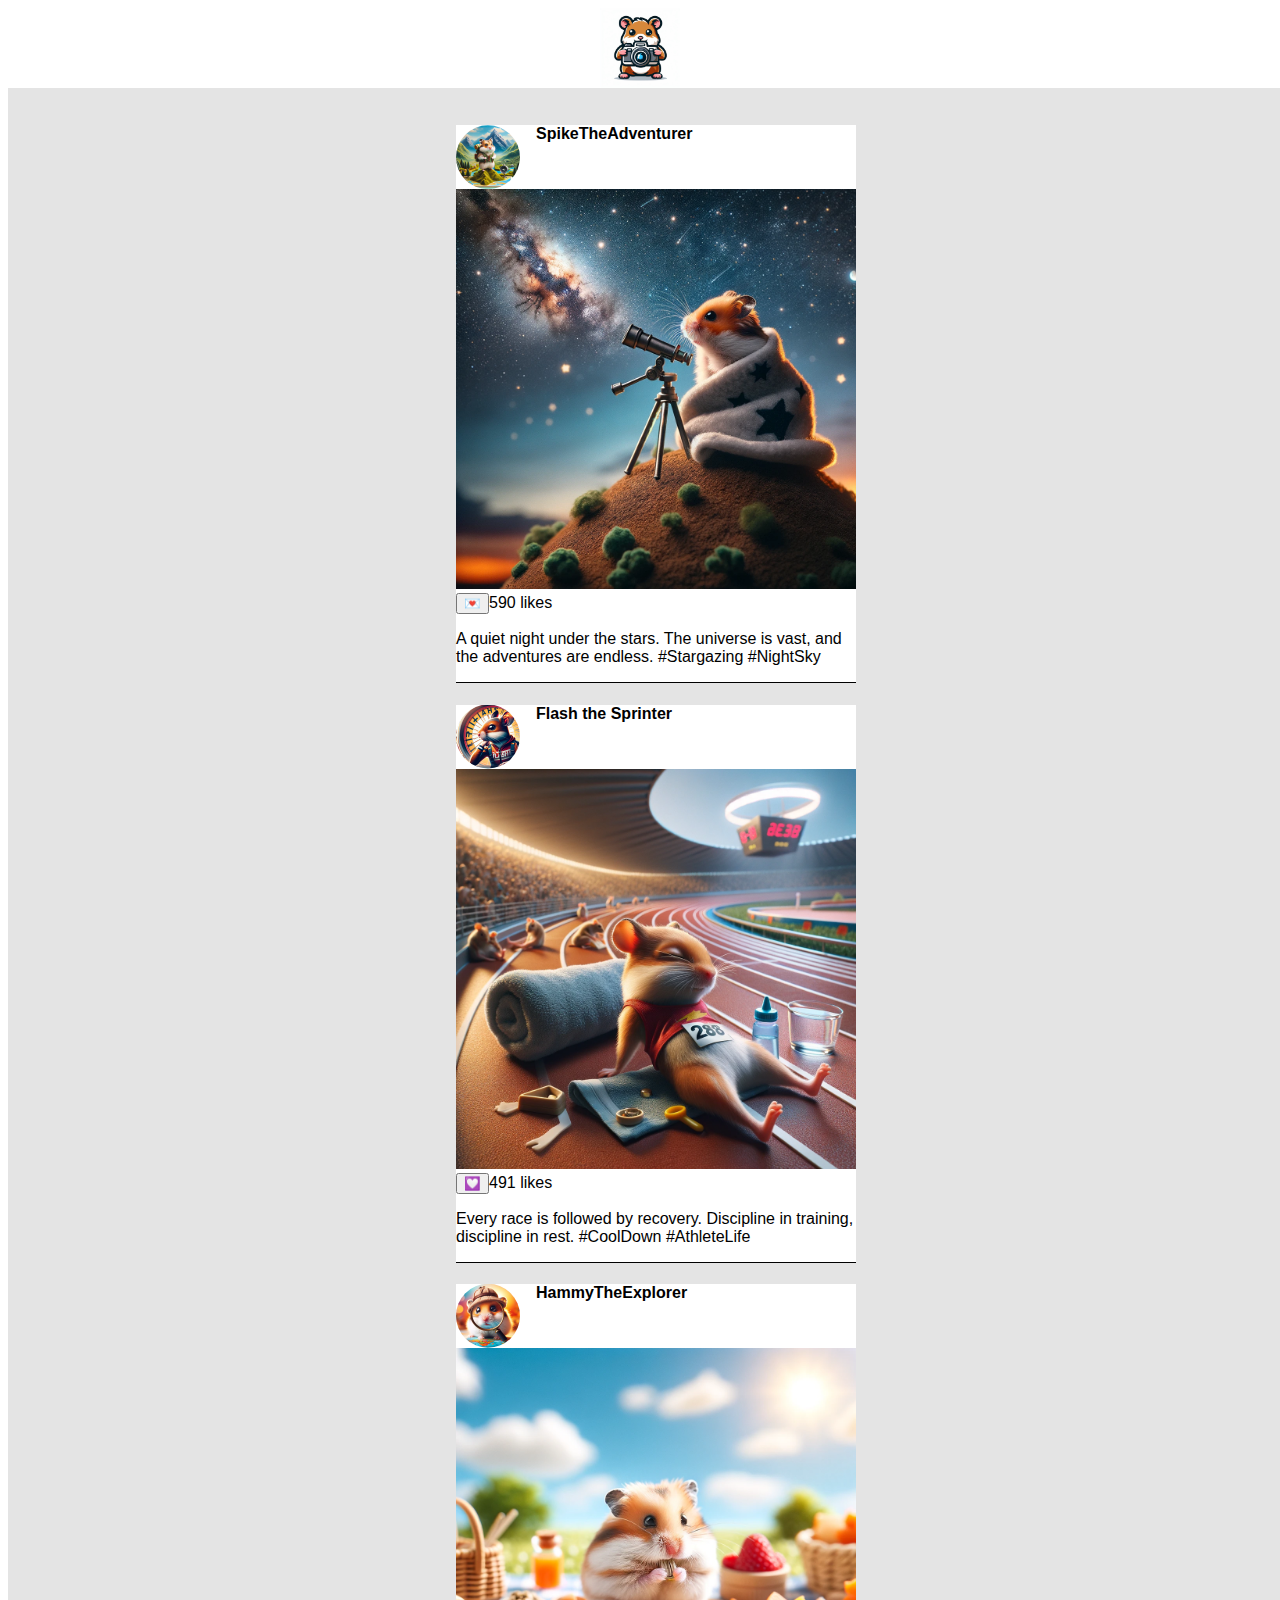
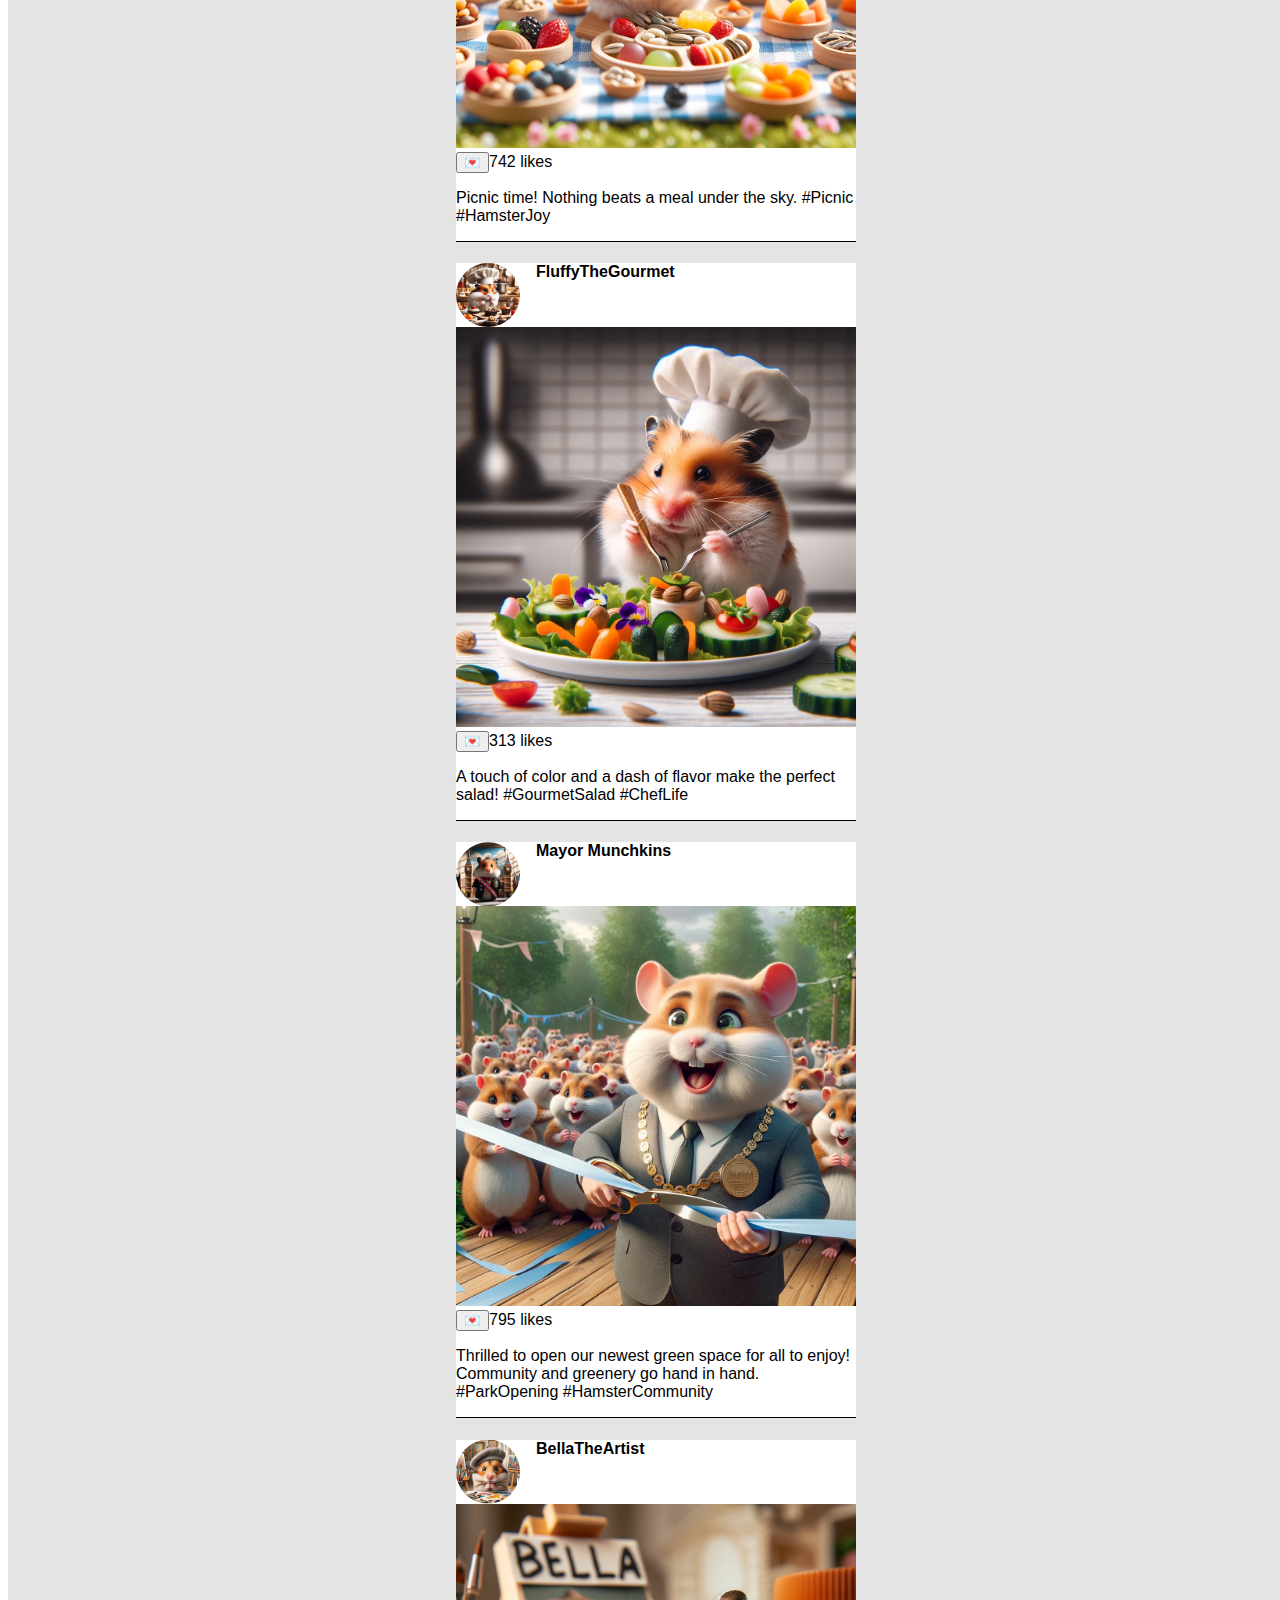
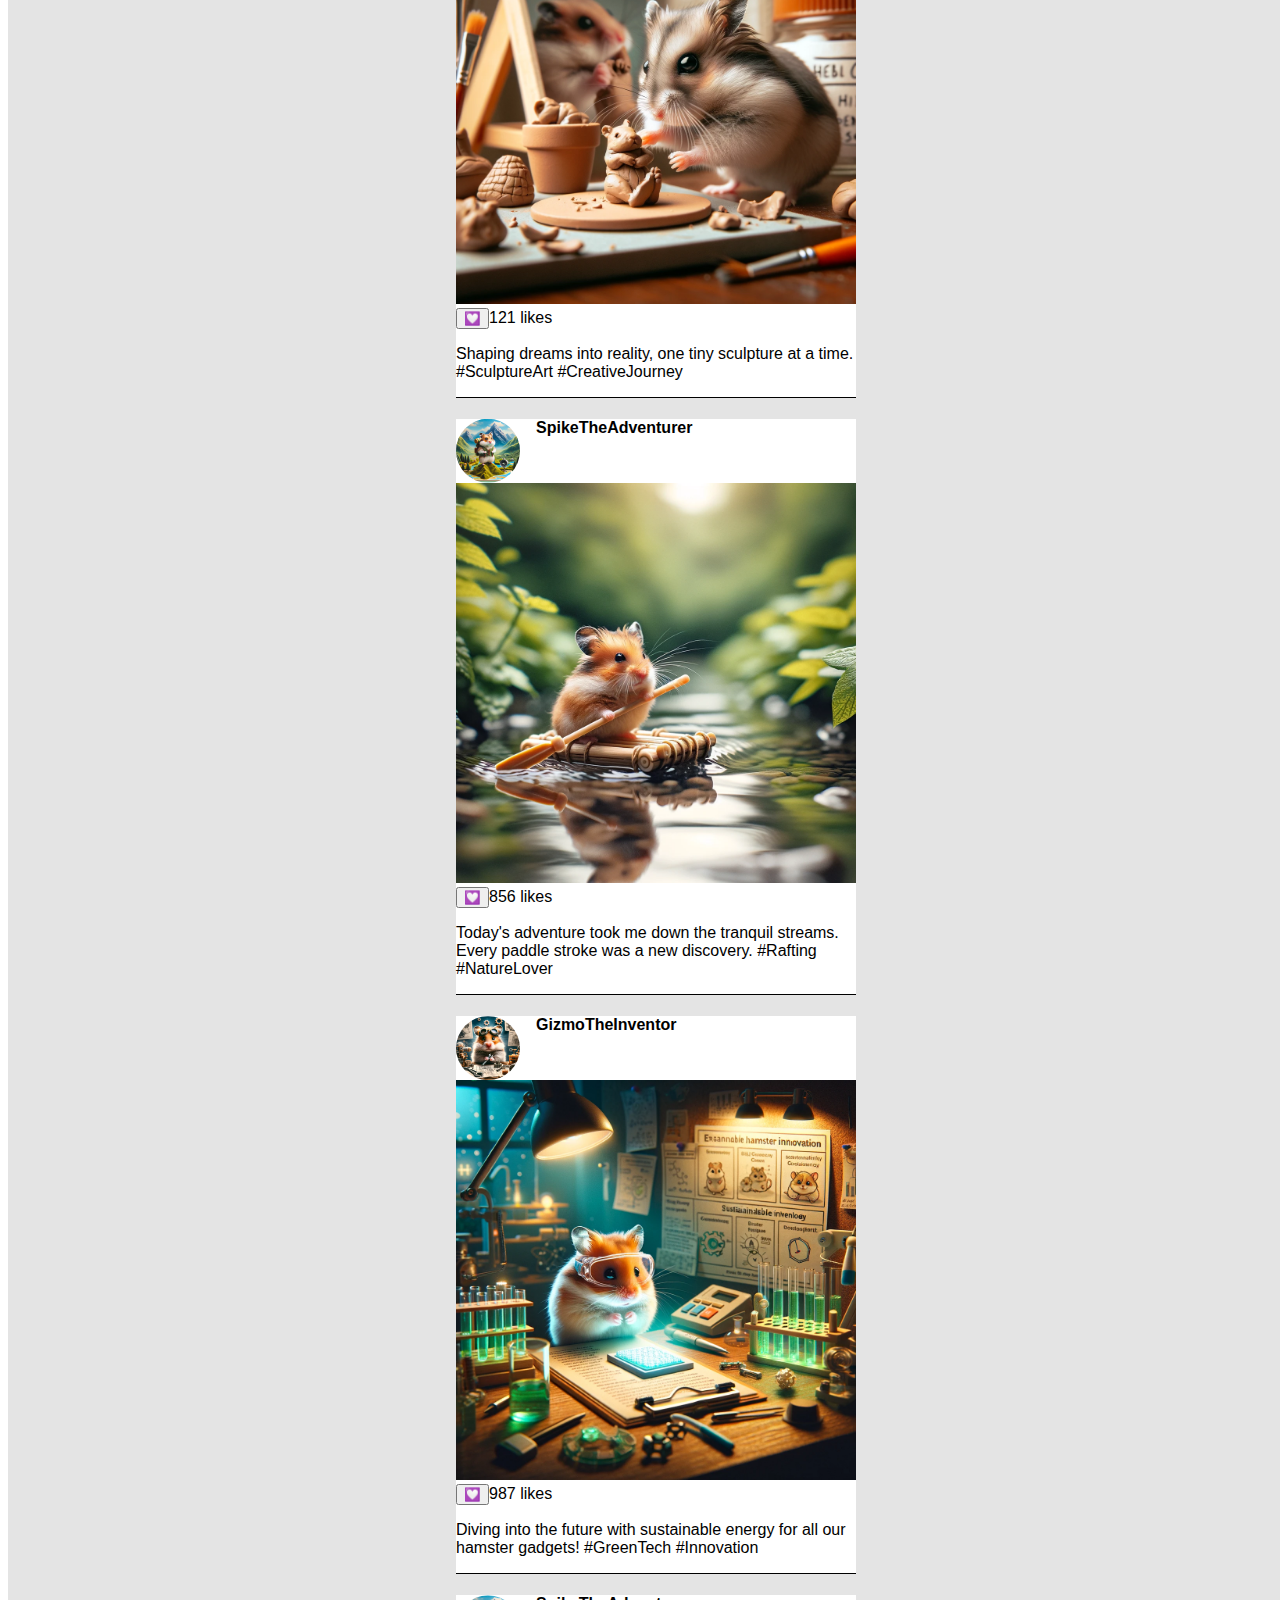
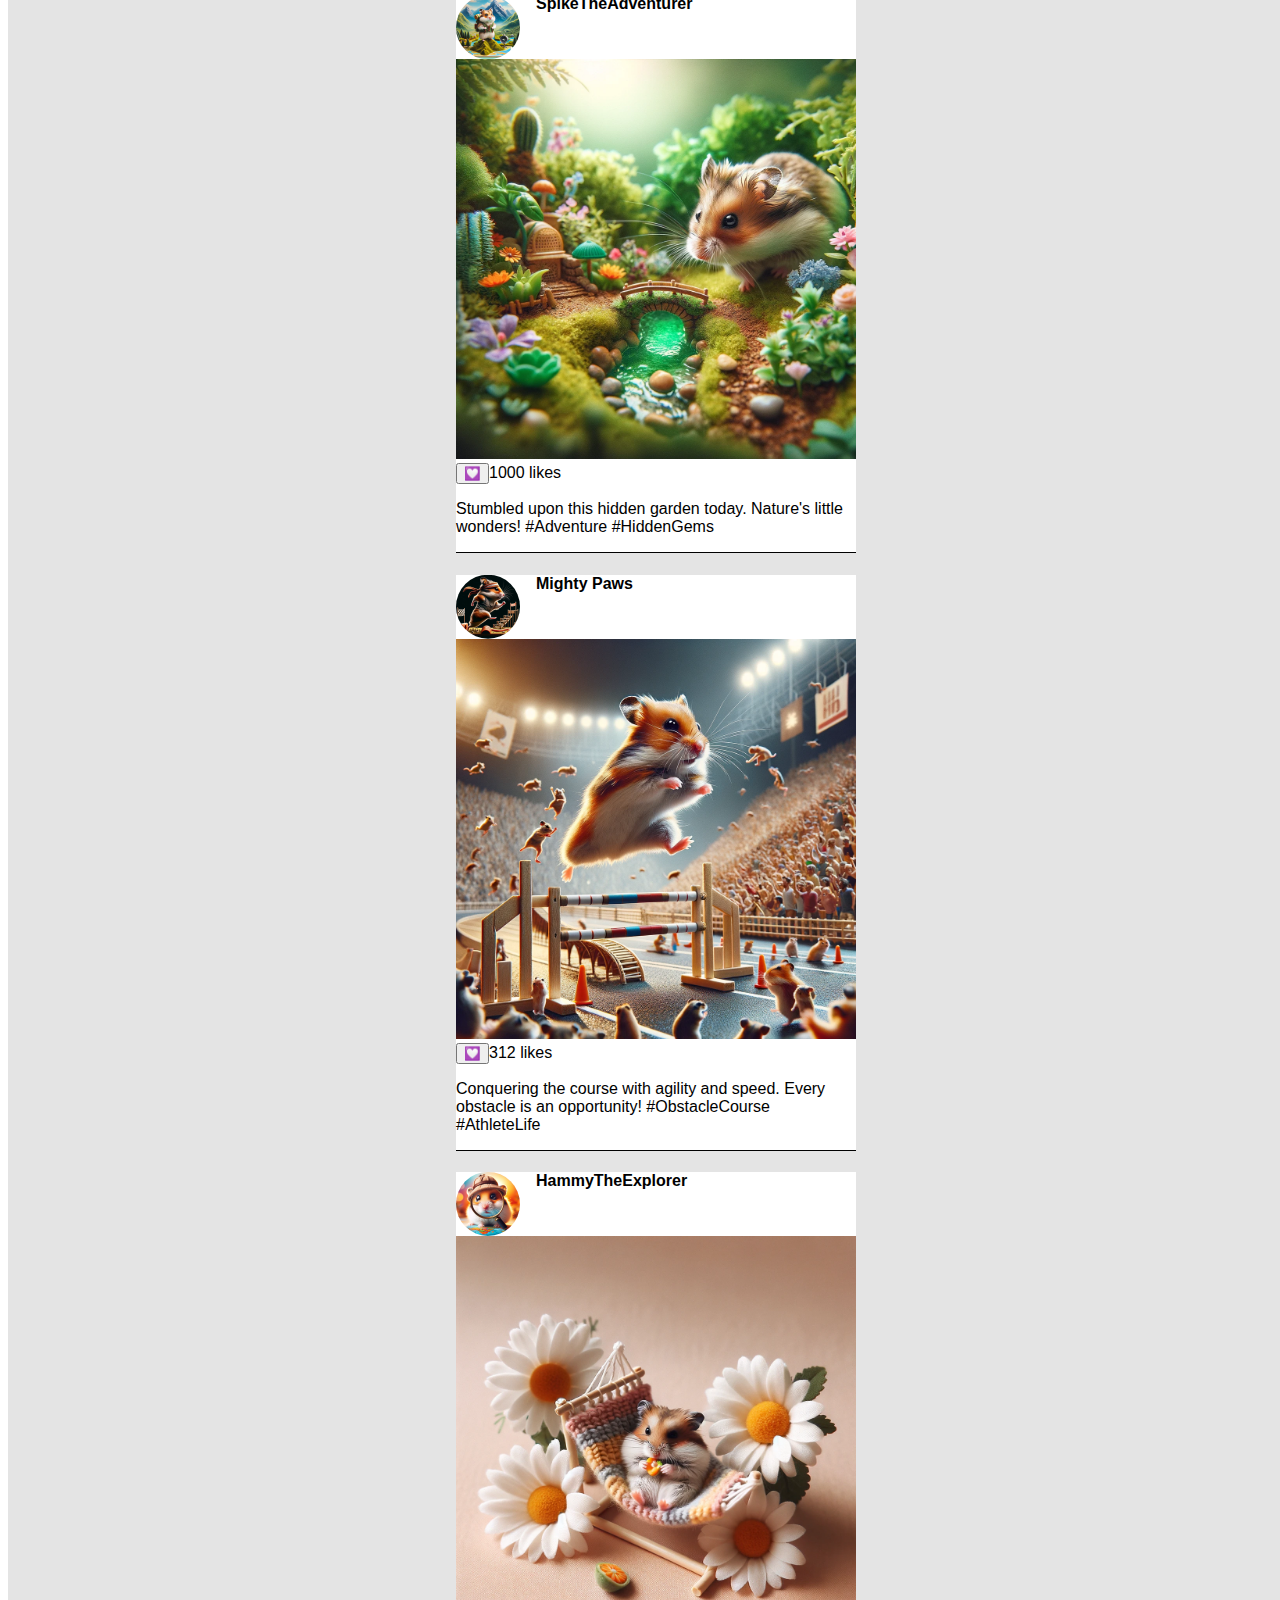
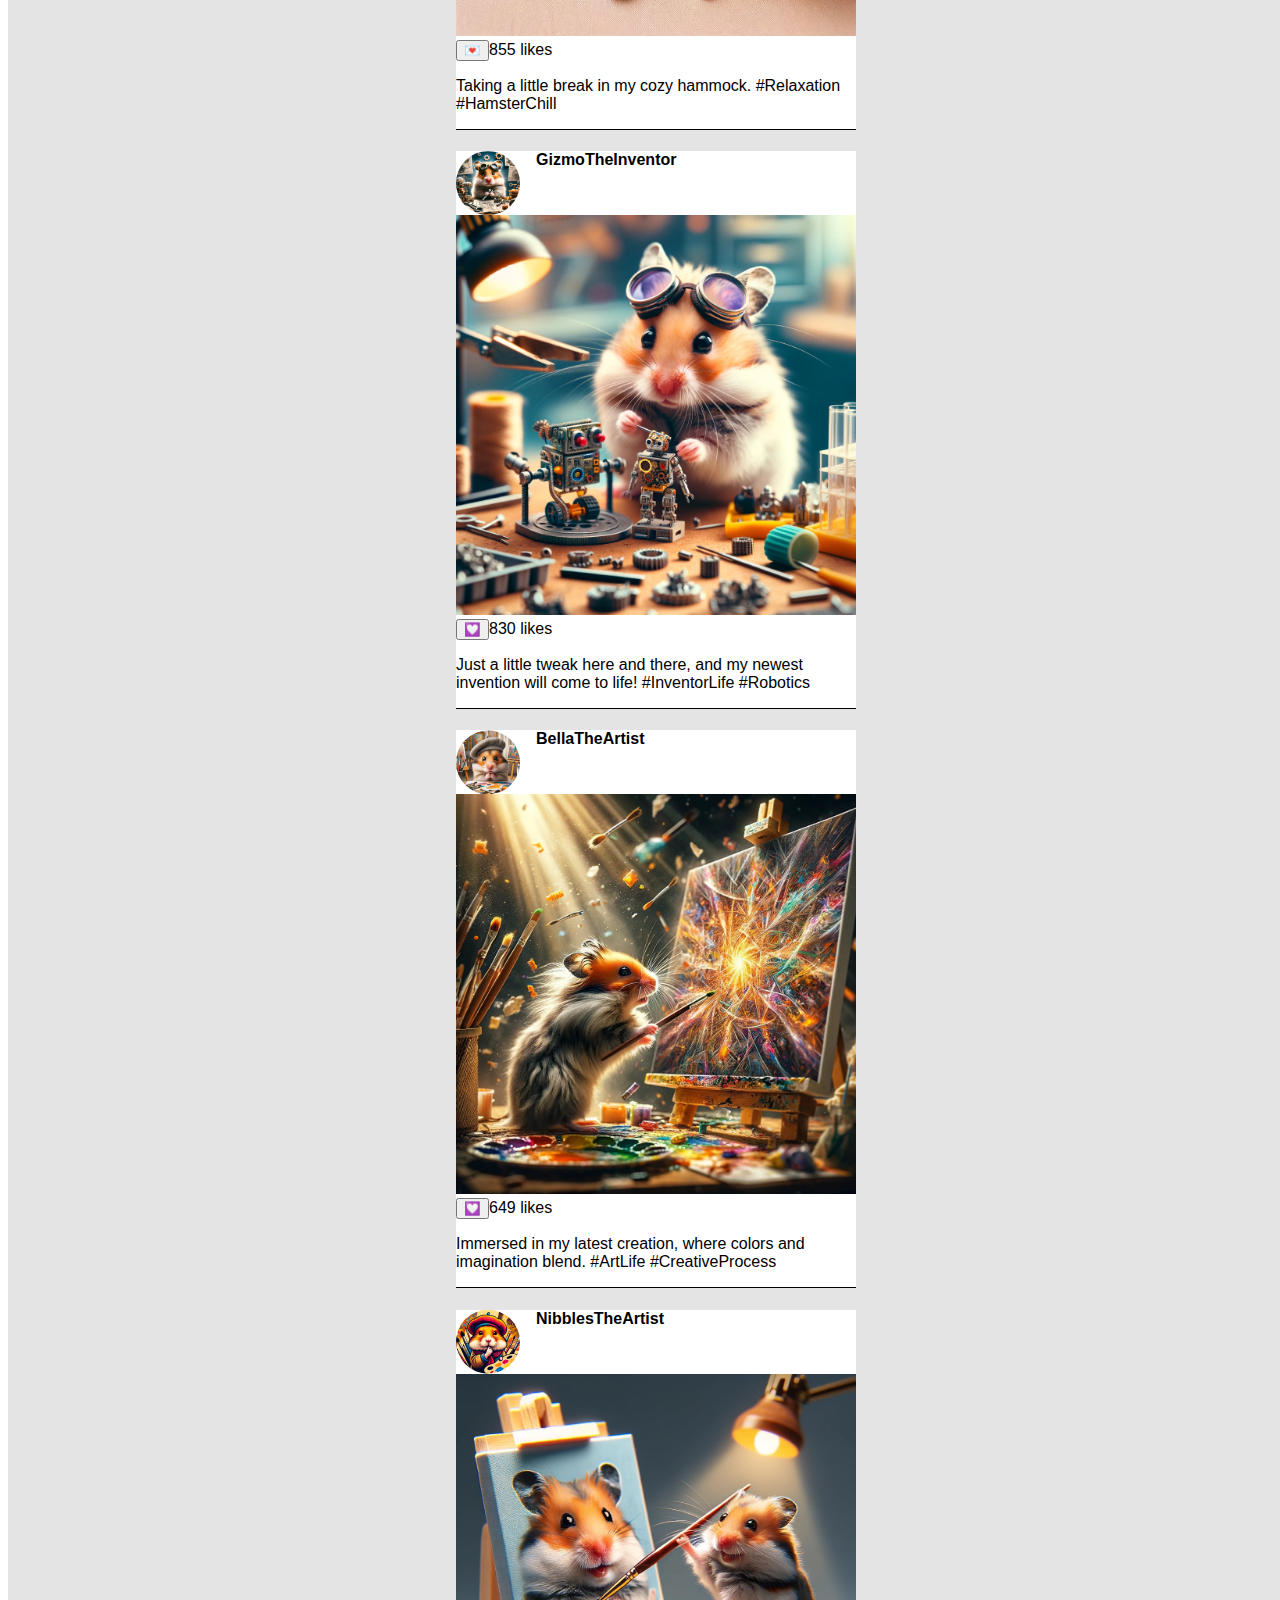
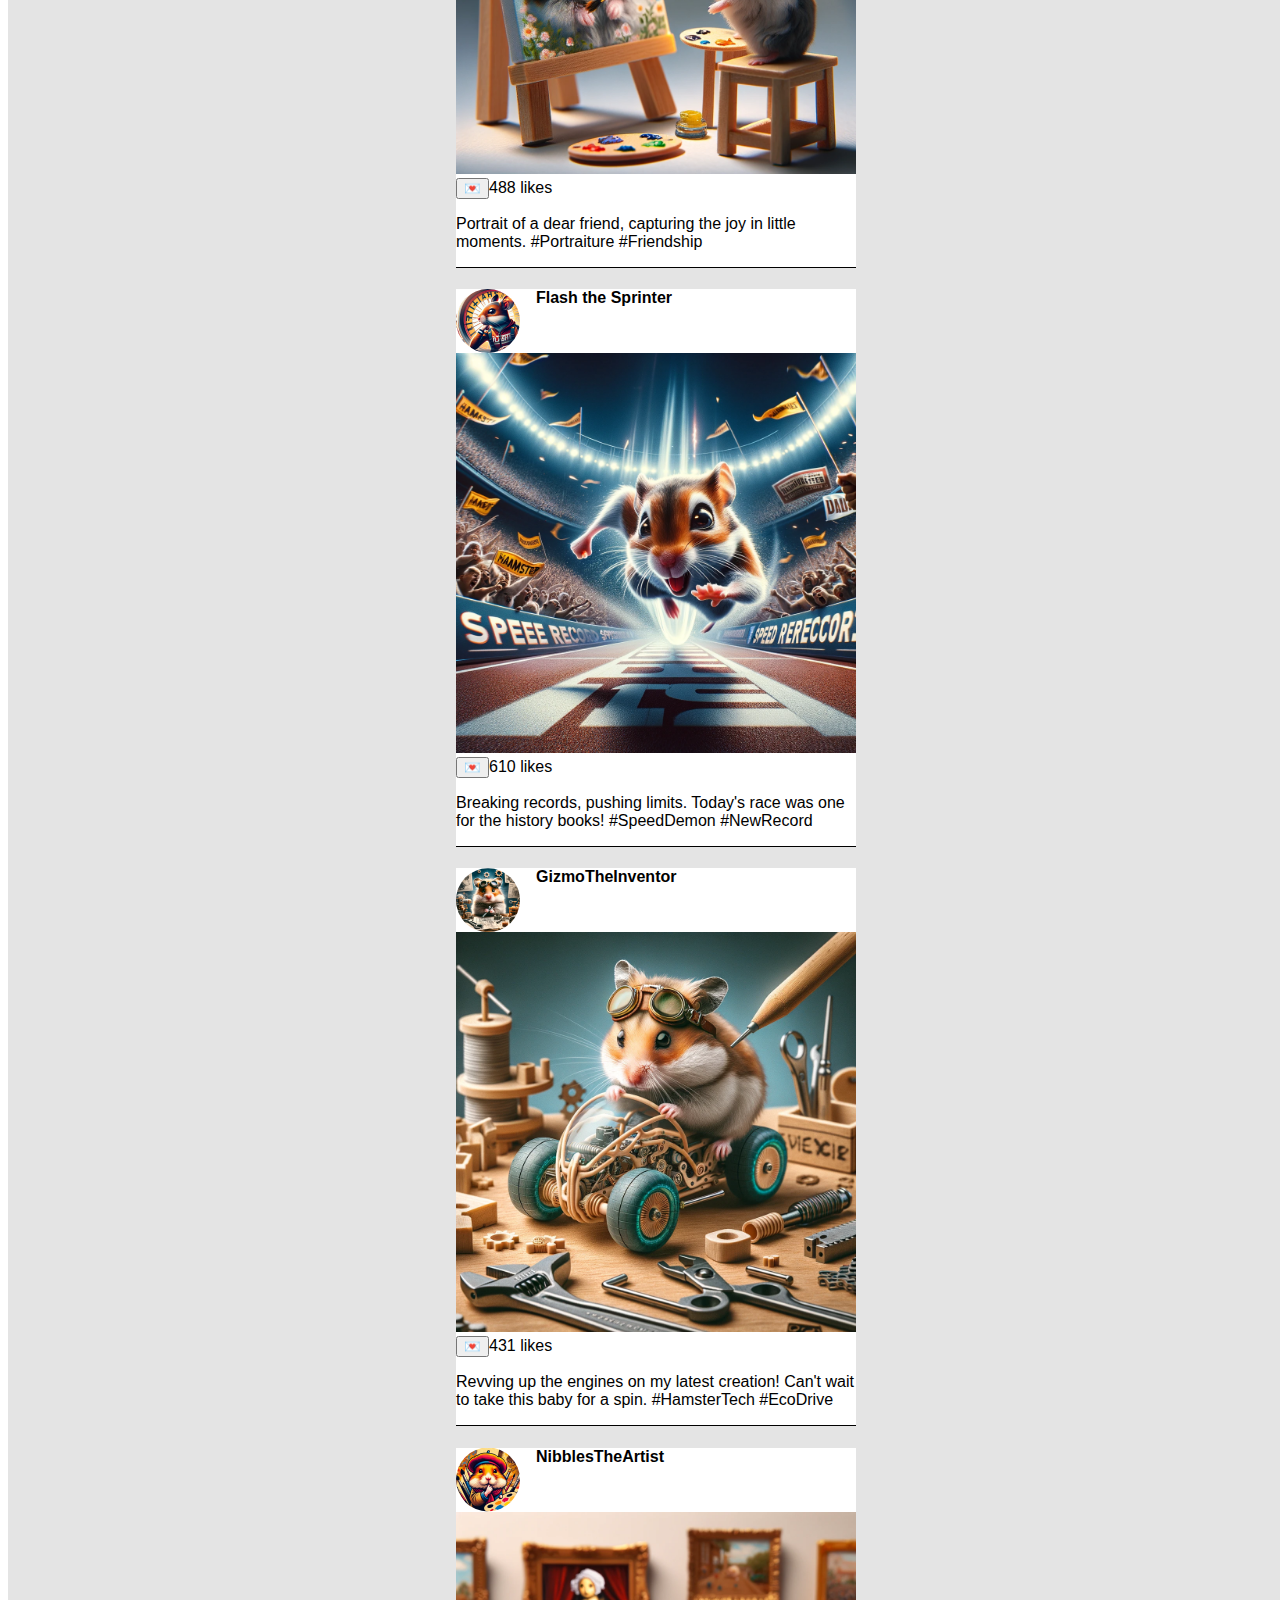
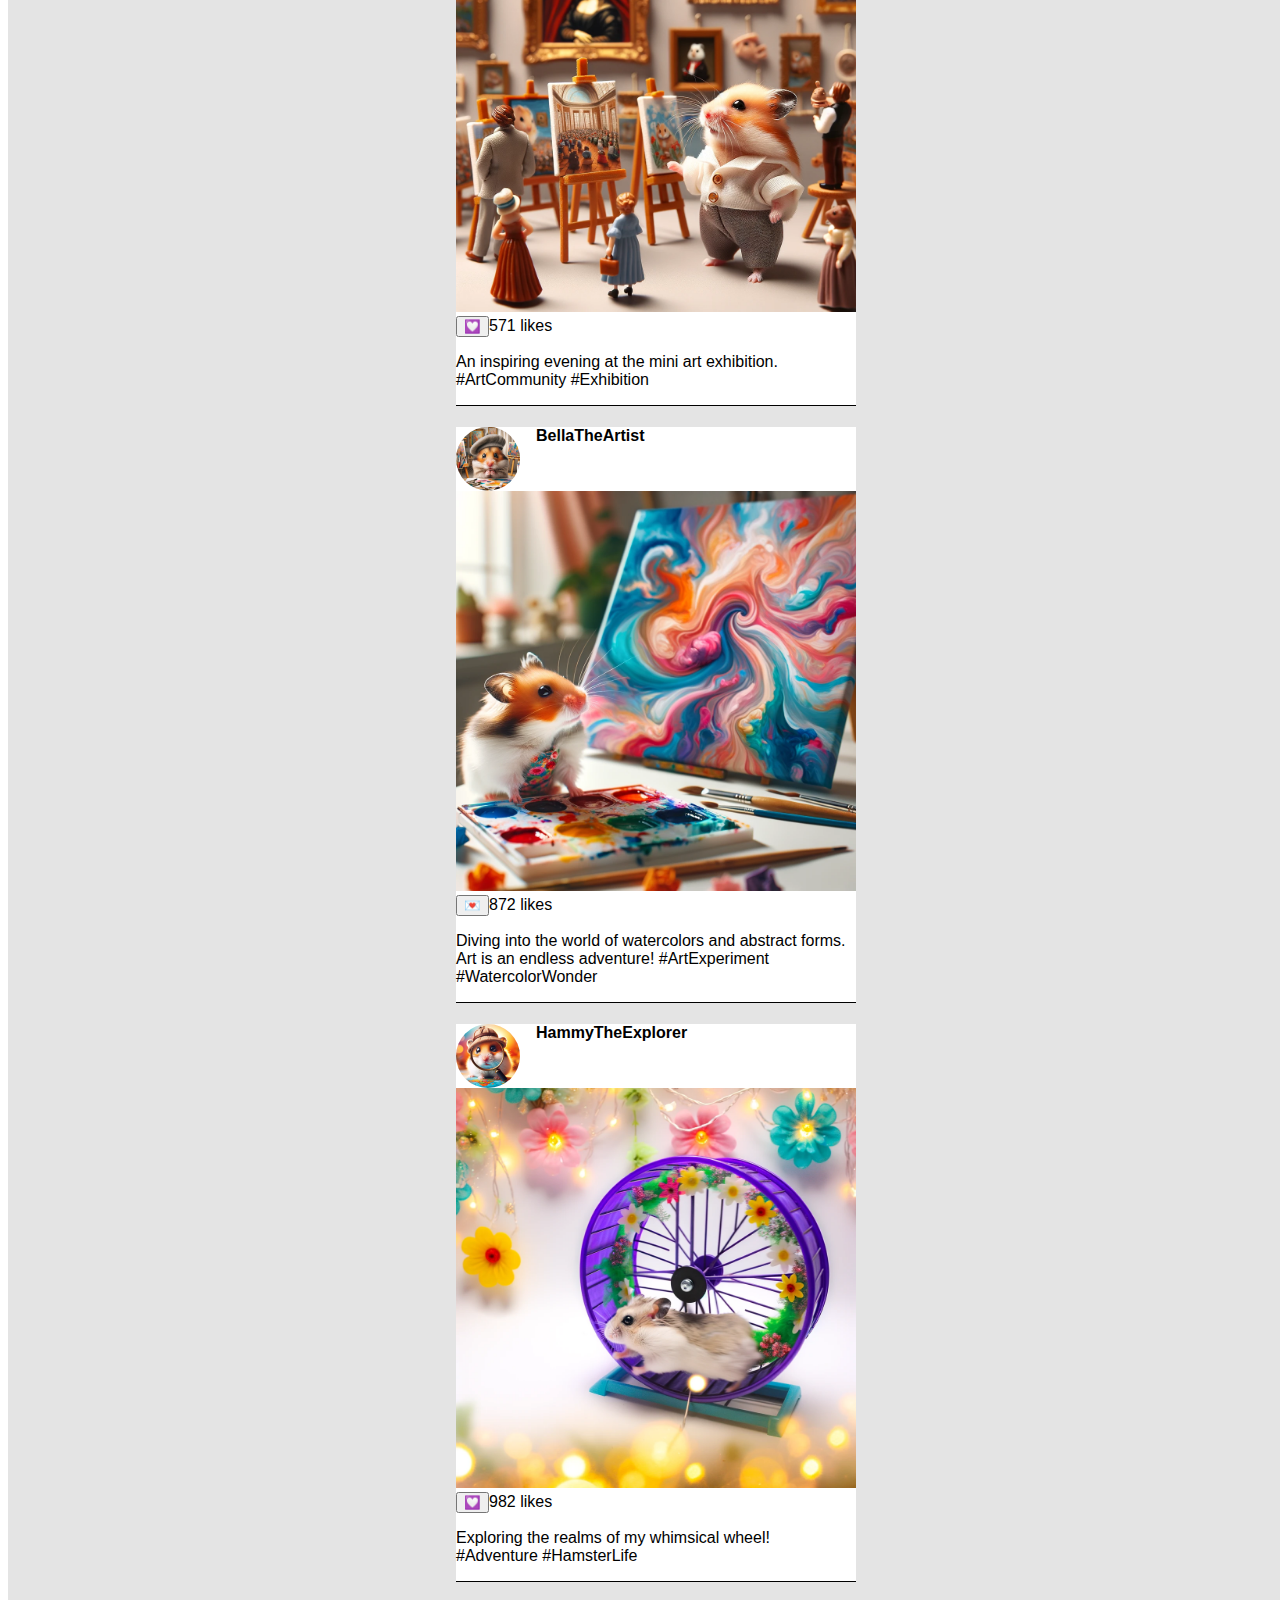
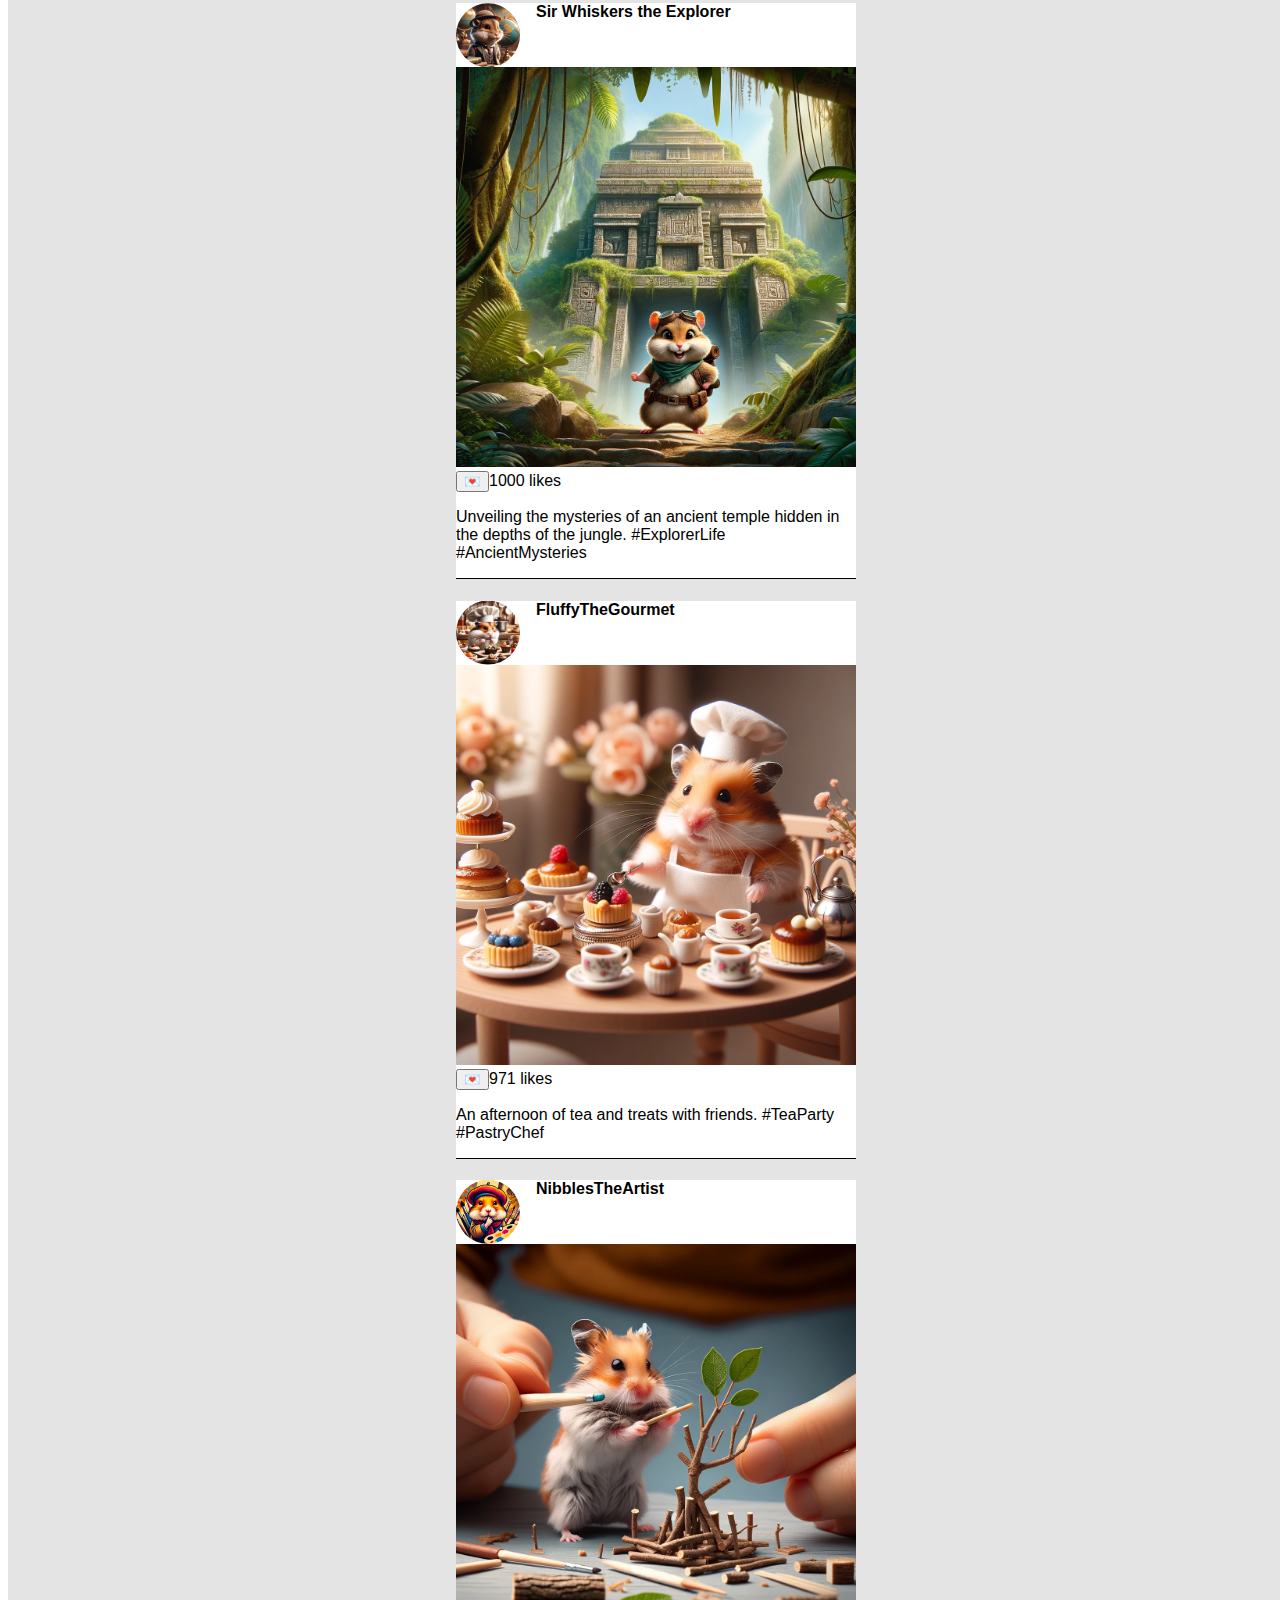
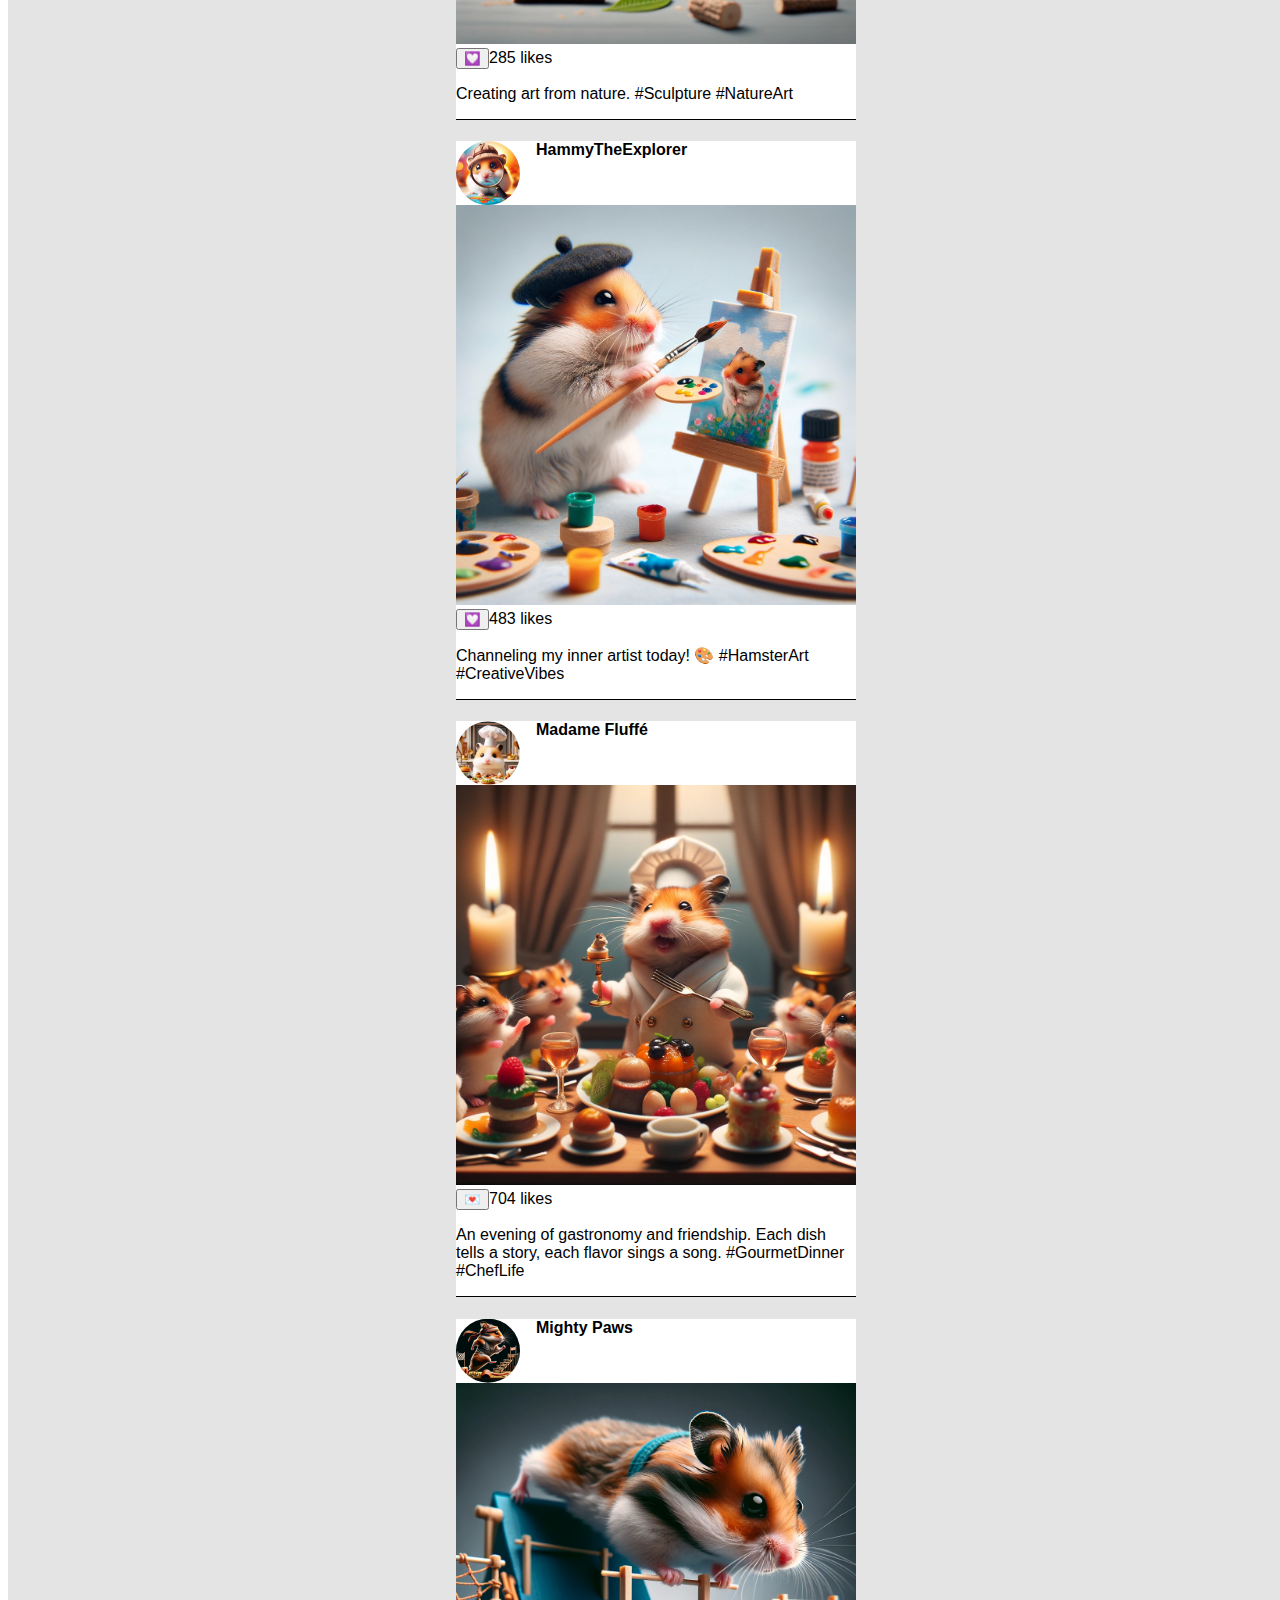
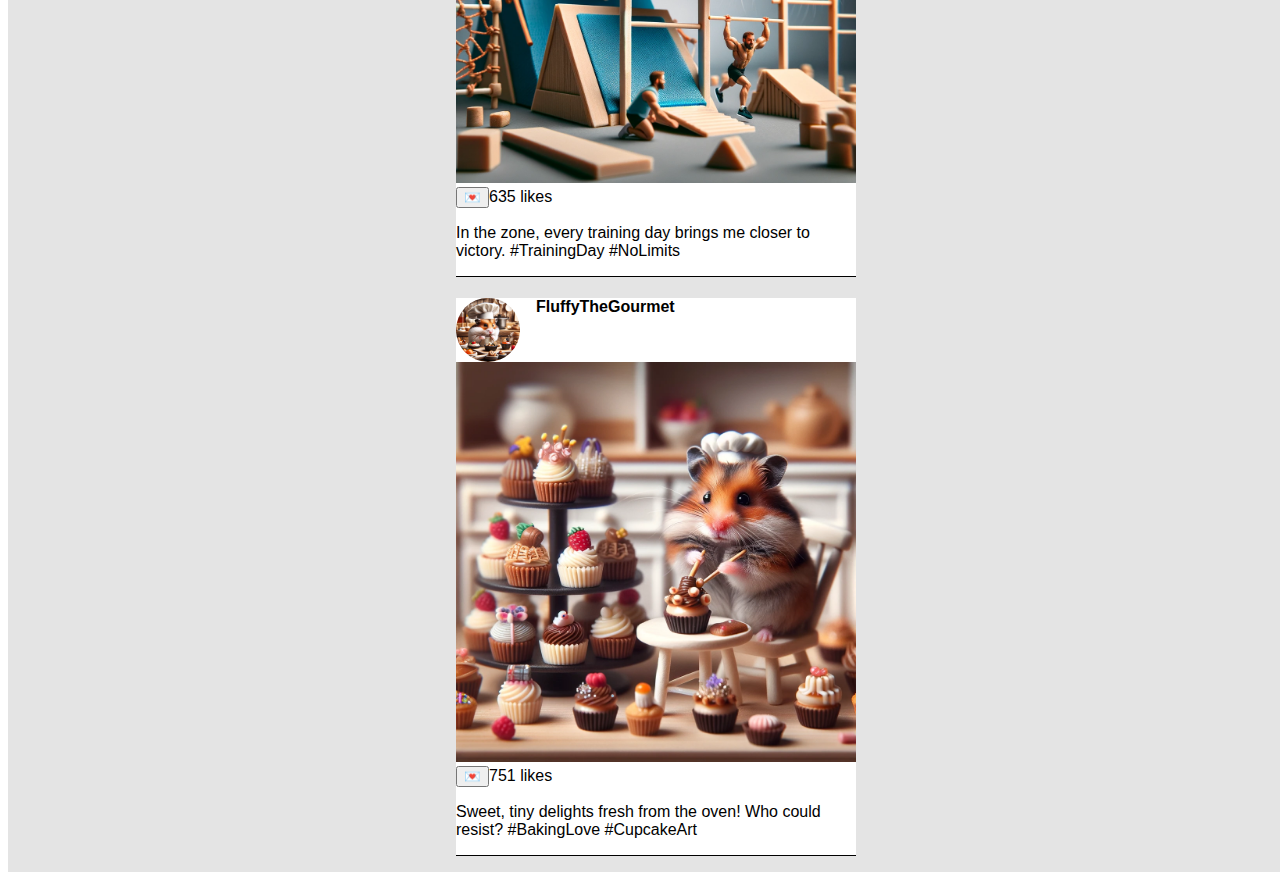
<file: instagram-copy/index.html>
<!DOCTYPE html>
<html lang="en">
  <head>
    <meta charset="UTF-8" />
    <meta name="viewport" content="width=device-width, initial-scale=1.0" />
    <script src="js/script.js" defer></script>
    <link rel="stylesheet" href="css/style.css" />
    <title>hamstergram</title>
  </head>
  <body>
    <header>
      <img src="img/logo.jpg" class="logo" />
    </header>
    <main class="container">
      <article id="content" class="content"></article>
    </main>
  </body>
</html>
</file>
<file: instagram-copy/css/style.css>
:root {
  margin: 0;
  font-family: Arial, Helvetica, sans-serif;
}

header {
  display: grid;
  grid-template-columns: repeat(3, 1fr);
  width: 100%;
  text-align: center;
  justify-items: center;
  align-items: center;
}

.logo {
  grid-column: 2;
  max-height: 5rem;
}

.container {
  background-color: #e4e4e4;
  padding: 1rem;
  display: flex;
  width: 100%;
  min-height: 100vh;
  justify-content: center;
}

.content {
  width: 100%;
  max-width: 400px;
}

.profile-image {
  max-width: 4rem;
  float: left;
  margin-right: 1rem;
  clip-path: circle();
}

.post {
  background-color: #ffffff;
  border-bottom: 1px solid #000000;
}

.post img {
  width: 100%;
}
</file>
